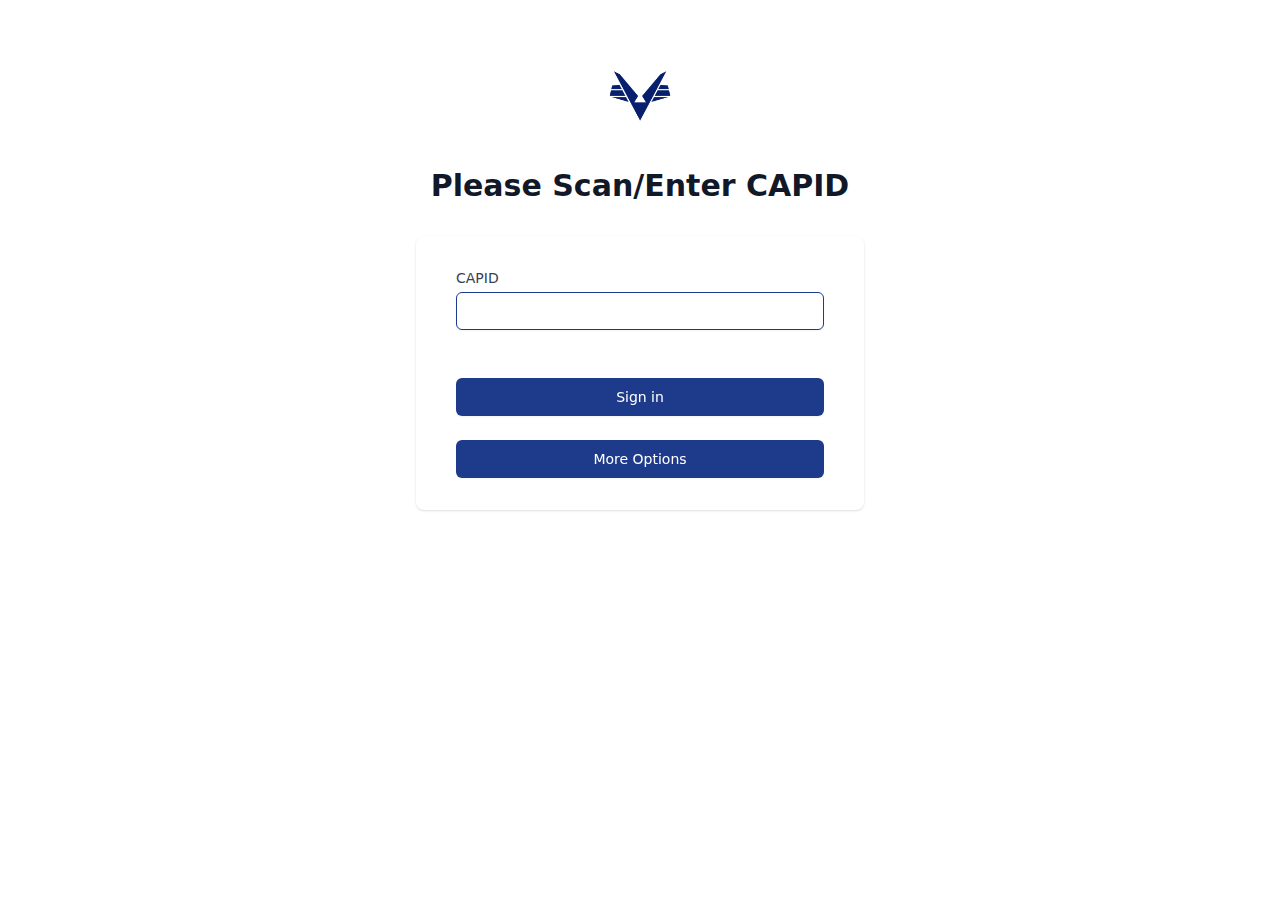
<file: index.html>
<!DOCTYPE html>
<html lang="en">

<head>
    <meta charset="UTF-8">
    <meta http-equiv="X-UA-Compatible" content="IE=edge">
    <meta name="viewport" content="width=device-width, initial-scale=1.0">
    <title>Civil Air Patrol - Checkin</title>
    <script src="index.js?v=1-9-23"></script>
    <link href="optional.css" rel="stylesheet" />
    <link href="style.css" rel="stylesheet" />
    <!-- <script src="https://cdn.tailwindcss.com"></script> -->

    <meta http-equiv="Cache-Control" content="no-cache, no-store, must-revalidate" />
    <meta http-equiv="Pragma" content="no-cache" />
    <meta http-equiv="Expires" content="0" />
</head>

<body>
    <div class="scanner-cam"></div>
    <div class="min-h-full flex flex-col justify-center py-12 sm:px-6 lg:px-8">
        <div class="sm:mx-auto sm:w-full sm:max-w-md">
            <img class="mx-auto h-24 w-auto" src="logo.png" alt="Workflow">
            <h2 class="mt-6 text-center text-3xl font-extrabold text-gray-900">Please Scan/Enter CAPID</h2>
        </div>
        <div class="mt-8 sm:mx-auto sm:w-full sm:max-w-md">
            <div class="bg-white py-8 px-4 shadow sm:rounded-lg sm:px-10">
                <div class="space-y-6" action="#" method="POST">
                    <div>
                        <label for="CAPID" class="block text-sm font-medium text-gray-700"> CAPID </label>
                        <div class="mt-1">
                            <input id="CAPID" name="CAPID" type="number" autocomplete="unknown" required
                                class="appearance-none block w-full px-3 py-2 border border-gray-300 rounded-md shadow-sm placeholder-gray-400 focus:outline-none focus:ring-blue-900 focus:border-blue-900 sm:text-sm">
                        </div>
                    </div>
                    <div class="flex items-center justify-between">
                        <div class="flex items-center">
                        </div>
                    </div>
                    <div>
                        <button type="submit" onclick="submit()"
                            class="w-full flex justify-center py-2 px-4 border border-transparent rounded-md shadow-sm text-sm font-medium text-white bg-blue-900 hover:bg-blue-700 focus:outline-none focus:ring-2 focus:ring-offset-2 focus:ring-blue-500">Sign
                            in</button>
                        <br />
                        <button onclick="moreOptions()"
                            class="w-full flex justify-center py-2 px-4 border border-transparent rounded-md shadow-sm text-sm font-medium text-white bg-blue-900 hover:bg-blue-700 focus:outline-none focus:ring-2 focus:ring-offset-2 focus:ring-blue-500">More
                            Options</button>
                    </div>
                </div>
            </div>
            <div style="display:none;" id="done" class="fixed z-10 inset-0 overflow-y-auto"
                aria-labelledby="modal-title" role="dialog" aria-modal="true">
                <div class="flex items-end justify-center min-h-screen pt-4 px-4 pb-20 text-center sm:block sm:p-0">
                    <div class="fixed inset-0 bg-gray-500 bg-opacity-75 transition-opacity" aria-hidden="true"></div>
                    <span class="hidden sm:inline-block sm:align-middle sm:h-screen" aria-hidden="true">&#8203;</span>
                    <div
                        class="inline-block align-bottom bg-white rounded-lg px-4 pt-5 pb-4 text-left overflow-hidden shadow-xl transform transition-all sm:my-8 sm:align-middle sm:max-w-sm sm:w-full sm:p-6">
                        <div>
                            <div class="mx-auto flex items-center justify-center h-12 w-12 rounded-full bg-green-100">
                                <svg class="h-6 w-6 text-green-600" xmlns="http://www.w3.org/2000/svg" fill="none"
                                    viewBox="0 0 24 24" stroke="currentColor" aria-hidden="true">
                                    <path stroke-linecap="round" stroke-linejoin="round" stroke-width="2"
                                        d="M5 13l4 4L19 7" />
                                </svg>
                            </div>
                            <div class="mt-3 text-center sm:mt-5">
                                <h3 class="text-lg leading-6 font-medium text-gray-900" id="modal-title">Success!</h3>
                                <div class="mt-2">
                                    <p class="text-sm text-gray-500" id="done-text">You have been checked in
                                        successfully.</p>
                                </div>
                            </div>
                        </div>
                        <div class="mt-5 sm:mt-6">
                            <button type="button" onclick="next()" id="nxt"
                                class="inline-flex justify-center w-full rounded-md border border-transparent shadow-sm px-4 py-2 bg-blue-900 text-base font-medium text-white hover:bg-blue-700 focus:outline-none focus:ring-2 focus:ring-offset-2 focus:ring-indigo-500 sm:text-sm">3..
                            </button>
                        </div>
                    </div>
                </div>
            </div>
            <div class="optionBox" id="optionBox" style="display:none;">
                <div class="fixed inset-0 z-10 overflow-y-auto p-4 sm:p-6 md:p-20" role="dialog" aria-modal="true">
                    <div id="outer" class="fixed inset-0 bg-gray-500 bg-opacity-25 transition-opacity"
                        aria-hidden="true"></div>
                    <div
                        class="mx-auto max-w-xl transform overflow-hidden rounded-xl bg-white shadow-2xl ring-1 ring-black ring-opacity-5 transition-all">
                        <ul class="max-h-90 scroll-pt-11 scroll-pb-2 space-y-2 overflow-y-auto pb-2" id="options"
                            role="listbox">
                            <li>
                                <h2 class="bg-gray-100 py-2.5 px-4 text-xs font-semibold text-gray-900">Export Data</h2>
                                <ul class="mt-2 text-sm text-gray-800">
                                    <li class="cursor-default select-none px-4 py-2" id="option-clipboard" role="option"
                                        tabindex="-1" onclick="clipboard(); window.makeWebhookRequest();">Clipboard</li>
                                    <li onclick="data_export(); window.makeWebhookRequest();"
                                        class="cursor-default select-none px-4 py-2" id="option-file" role="option"
                                        tabindex="-1">File</li>
                                    <li onclick="clipboard() ; data_export(); window.makeWebhookRequest();"
                                        class="cursor-default select-none px-4 py-2" id="option-2" role="option"
                                        tabindex="-1">Both</li>
                                </ul>
                            </li>
                            <li>
                                <h2 class="bg-gray-100 py-2.5 px-4 text-xs font-semibold text-gray-900">Settings</h2>
                                <ul class="mt-2 text-sm text-gray-800">
                                    <li class="cursor-default select-none px-4 py-2" id="option-3" role="option"
                                        onclick="toggleCameraMode()" tabindex="-1"> <span class="align-top">Camera
                                            Mode</span> &nbsp; &nbsp;<button type="button"
                                            class="bg-gray-200 relative inline-flex flex-shrink-0 h-6 w-11 border-2 border-transparent rounded-full cursor-pointer transition-colors ease-in-out duration-200 focus:outline-none focus:ring-2 focus:ring-offset-2 focus:ring-indigo-500"
                                            role="switch" aria-checked="false">
                                            <span aria-hidden="true" id="check"
                                                class="translate-x-0 inline-block h-5 w-5 rounded-full bg-white shadow transform ring-0 transition ease-in-out duration-200"></span>
                                        </button></li>
                                    <li onclick="clearDataWrapper();" id="option-clear-data"
                                        class="cursor-default select-none px-4 py-2" id="option-3" role="option"
                                        tabindex="-1">Clear Data</li>
                                    <li onclick="configureWebhook()" class="cursor-default select-none px-4 py-2"
                                        id="option-webhook" role="option" tabindex="-1">Configure Webhook</li>
                                    <li onclick="configureAutosend()" class="cursor-default select-none px-4 py-2"
                                        id="option-autosend" role="option" tabindex="-1">Configure Autosend</li>
                                    <hr />
                                    <li onclick="closeOptionsModal()" class="cursor-default select-none px-4 py-2"
                                        id="option-3" role="option" tabindex="-1">Exit Modal</li>
                                </ul>
                            </li>
                        </ul>
                    </div>
                </div>
                <script>
                    setInterval(function () {
                        document.getElementById("CAPID").focus()
                    })
                </script>
                <script src="barcode.libs.js"></script>
                <script src="barcode.js"></script>
                <script>
                    document.body.onclick = function (e) {
                        if (window.optionsModalState && e.target.id == "outer") {
                            closeOptionsModal()
                        }
                    }
                </script>
</body>

</html>
</file>
<file: optional.css>
#options ul li:hover{
    background:rgb(236, 236, 236);
    cursor:pointer;
}

.scanner-cam {
   margin-bottom:70px;
   margin-right:10px;
    width: 440px;
    height: 280px;
    position:fixed;
    bottom:0;
    right:0;
    z-index:99;
    transform: scale(-1, 1);

  }

  .scanner-cam *{
    border-radius:17px;
  }
  
  .scanner-cam--scanned {
    border-color: green;
  }

/* For Firefox */
input[type='number'] {
  -moz-appearance: textfield;
}

/* For Chrome, Safari, and Opera */
input[type='number']::-webkit-inner-spin-button,
input[type='number']::-webkit-outer-spin-button {
  -webkit-appearance: none;
  margin: 0;
}
</file>
<file: style.css>
/* ! tailwindcss v3.2.1 | MIT License | https://tailwindcss.com */*,::after,::before{box-sizing:border-box;border-width:0;border-style:solid;border-color:#e5e7eb}::after,::before{--tw-content:''}html{line-height:1.5;-webkit-text-size-adjust:100%;-moz-tab-size:4;tab-size:4;font-family:ui-sans-serif, system-ui, -apple-system, BlinkMacSystemFont, "Segoe UI", Roboto, "Helvetica Neue", Arial, "Noto Sans", sans-serif, "Apple Color Emoji", "Segoe UI Emoji", "Segoe UI Symbol", "Noto Color Emoji"}body{margin:0;line-height:inherit}hr{height:0;color:inherit;border-top-width:1px}abbr:where([title]){-webkit-text-decoration:underline dotted;text-decoration:underline dotted}h1,h2,h3,h4,h5,h6{font-size:inherit;font-weight:inherit}a{color:inherit;text-decoration:inherit}b,strong{font-weight:bolder}code,kbd,pre,samp{font-family:ui-monospace, SFMono-Regular, Menlo, Monaco, Consolas, "Liberation Mono", "Courier New", monospace;font-size:1em}small{font-size:80%}sub,sup{font-size:75%;line-height:0;position:relative;vertical-align:baseline}sub{bottom:-.25em}sup{top:-.5em}table{text-indent:0;border-color:inherit;border-collapse:collapse}button,input,optgroup,select,textarea{font-family:inherit;font-size:100%;font-weight:inherit;line-height:inherit;color:inherit;margin:0;padding:0}button,select{text-transform:none}[type=button],[type=reset],[type=submit],button{-webkit-appearance:button;background-color:transparent;background-image:none}:-moz-focusring{outline:auto}:-moz-ui-invalid{box-shadow:none}progress{vertical-align:baseline}::-webkit-inner-spin-button,::-webkit-outer-spin-button{height:auto}[type=search]{-webkit-appearance:textfield;outline-offset:-2px}::-webkit-search-decoration{-webkit-appearance:none}::-webkit-file-upload-button{-webkit-appearance:button;font:inherit}summary{display:list-item}blockquote,dd,dl,figure,h1,h2,h3,h4,h5,h6,hr,p,pre{margin:0}fieldset{margin:0;padding:0}legend{padding:0}menu,ol,ul{list-style:none;margin:0;padding:0}textarea{resize:vertical}input::placeholder,textarea::placeholder{opacity:1;color:#9ca3af}[role=button],button{cursor:pointer}:disabled{cursor:default}audio,canvas,embed,iframe,img,object,svg,video{display:block;vertical-align:middle}img,video{max-width:100%;height:auto}[hidden]{display:none}*, ::before, ::after{--tw-border-spacing-x:0;--tw-border-spacing-y:0;--tw-translate-x:0;--tw-translate-y:0;--tw-rotate:0;--tw-skew-x:0;--tw-skew-y:0;--tw-scale-x:1;--tw-scale-y:1;--tw-pan-x: ;--tw-pan-y: ;--tw-pinch-zoom: ;--tw-scroll-snap-strictness:proximity;--tw-ordinal: ;--tw-slashed-zero: ;--tw-numeric-figure: ;--tw-numeric-spacing: ;--tw-numeric-fraction: ;--tw-ring-inset: ;--tw-ring-offset-width:0px;--tw-ring-offset-color:#fff;--tw-ring-color:rgb(59 130 246 / 0.5);--tw-ring-offset-shadow:0 0 #0000;--tw-ring-shadow:0 0 #0000;--tw-shadow:0 0 #0000;--tw-shadow-colored:0 0 #0000;--tw-blur: ;--tw-brightness: ;--tw-contrast: ;--tw-grayscale: ;--tw-hue-rotate: ;--tw-invert: ;--tw-saturate: ;--tw-sepia: ;--tw-drop-shadow: ;--tw-backdrop-blur: ;--tw-backdrop-brightness: ;--tw-backdrop-contrast: ;--tw-backdrop-grayscale: ;--tw-backdrop-hue-rotate: ;--tw-backdrop-invert: ;--tw-backdrop-opacity: ;--tw-backdrop-saturate: ;--tw-backdrop-sepia: }::-webkit-backdrop{--tw-border-spacing-x:0;--tw-border-spacing-y:0;--tw-translate-x:0;--tw-translate-y:0;--tw-rotate:0;--tw-skew-x:0;--tw-skew-y:0;--tw-scale-x:1;--tw-scale-y:1;--tw-pan-x: ;--tw-pan-y: ;--tw-pinch-zoom: ;--tw-scroll-snap-strictness:proximity;--tw-ordinal: ;--tw-slashed-zero: ;--tw-numeric-figure: ;--tw-numeric-spacing: ;--tw-numeric-fraction: ;--tw-ring-inset: ;--tw-ring-offset-width:0px;--tw-ring-offset-color:#fff;--tw-ring-color:rgb(59 130 246 / 0.5);--tw-ring-offset-shadow:0 0 #0000;--tw-ring-shadow:0 0 #0000;--tw-shadow:0 0 #0000;--tw-shadow-colored:0 0 #0000;--tw-blur: ;--tw-brightness: ;--tw-contrast: ;--tw-grayscale: ;--tw-hue-rotate: ;--tw-invert: ;--tw-saturate: ;--tw-sepia: ;--tw-drop-shadow: ;--tw-backdrop-blur: ;--tw-backdrop-brightness: ;--tw-backdrop-contrast: ;--tw-backdrop-grayscale: ;--tw-backdrop-hue-rotate: ;--tw-backdrop-invert: ;--tw-backdrop-opacity: ;--tw-backdrop-saturate: ;--tw-backdrop-sepia: }::backdrop{--tw-border-spacing-x:0;--tw-border-spacing-y:0;--tw-translate-x:0;--tw-translate-y:0;--tw-rotate:0;--tw-skew-x:0;--tw-skew-y:0;--tw-scale-x:1;--tw-scale-y:1;--tw-pan-x: ;--tw-pan-y: ;--tw-pinch-zoom: ;--tw-scroll-snap-strictness:proximity;--tw-ordinal: ;--tw-slashed-zero: ;--tw-numeric-figure: ;--tw-numeric-spacing: ;--tw-numeric-fraction: ;--tw-ring-inset: ;--tw-ring-offset-width:0px;--tw-ring-offset-color:#fff;--tw-ring-color:rgb(59 130 246 / 0.5);--tw-ring-offset-shadow:0 0 #0000;--tw-ring-shadow:0 0 #0000;--tw-shadow:0 0 #0000;--tw-shadow-colored:0 0 #0000;--tw-blur: ;--tw-brightness: ;--tw-contrast: ;--tw-grayscale: ;--tw-hue-rotate: ;--tw-invert: ;--tw-saturate: ;--tw-sepia: ;--tw-drop-shadow: ;--tw-backdrop-blur: ;--tw-backdrop-brightness: ;--tw-backdrop-contrast: ;--tw-backdrop-grayscale: ;--tw-backdrop-hue-rotate: ;--tw-backdrop-invert: ;--tw-backdrop-opacity: ;--tw-backdrop-saturate: ;--tw-backdrop-sepia: }.sr-only{position:absolute;width:1px;height:1px;padding:0;margin:-1px;overflow:hidden;clip:rect(0, 0, 0, 0);white-space:nowrap;border-width:0}.pointer-events-none{pointer-events:none}.pointer-events-auto{pointer-events:auto}.fixed{position:fixed}.relative{position:relative}.inset-0{top:0px;right:0px;bottom:0px;left:0px}.z-10{z-index:10}.mx-auto{margin-left:auto;margin-right:auto}.ml-3{margin-left:0.75rem}.mt-1{margin-top:0.25rem}.ml-4{margin-left:1rem}.mt-6{margin-top:1.5rem}.mt-8{margin-top:2rem}.mt-3{margin-top:0.75rem}.mt-2{margin-top:0.5rem}.mt-5{margin-top:1.25rem}.block{display:block}.inline-block{display:inline-block}.flex{display:flex}.inline-flex{display:inline-flex}.hidden{display:none}.h-6{height:1.5rem}.h-5{height:1.25rem}.h-screen{height:100vh}.h-28{height:7rem}.h-24{height:6rem}.h-12{height:3rem}.min-h-full{min-height:100%}.min-h-screen{min-height:100vh}.w-full{width:100%}.w-6{width:1.5rem}.w-0{width:0px}.w-5{width:1.25rem}.w-28{width:7rem}.w-auto{width:auto}.w-12{width:3rem}.w-11{width:2.75rem}.max-w-sm{max-width:24rem}.max-w-xl{max-width:36rem}.flex-1{flex:1 1 0%}.flex-shrink-0{flex-shrink:0}.translate-x-5{--tw-translate-x:1.25rem;transform:translate(var(--tw-translate-x), var(--tw-translate-y)) rotate(var(--tw-rotate)) skewX(var(--tw-skew-x)) skewY(var(--tw-skew-y)) scaleX(var(--tw-scale-x)) scaleY(var(--tw-scale-y))}.translate-x-0{--tw-translate-x:0px;transform:translate(var(--tw-translate-x), var(--tw-translate-y)) rotate(var(--tw-rotate)) skewX(var(--tw-skew-x)) skewY(var(--tw-skew-y)) scaleX(var(--tw-scale-x)) scaleY(var(--tw-scale-y))}.transform{transform:translate(var(--tw-translate-x), var(--tw-translate-y)) rotate(var(--tw-rotate)) skewX(var(--tw-skew-x)) skewY(var(--tw-skew-y)) scaleX(var(--tw-scale-x)) scaleY(var(--tw-scale-y))}.cursor-default{cursor:default}.cursor-pointer{cursor:pointer}.select-none{-webkit-user-select:none;user-select:none}.scroll-pt-11{scroll-padding-top:2.75rem}.scroll-pb-2{scroll-padding-bottom:0.5rem}.appearance-none{-webkit-appearance:none;appearance:none}.flex-col{flex-direction:column}.items-start{align-items:flex-start}.items-end{align-items:flex-end}.items-center{align-items:center}.justify-center{justify-content:center}.justify-between{justify-content:space-between}.space-y-4 > :not([hidden]) ~ :not([hidden]){--tw-space-y-reverse:0;margin-top:calc(1rem * calc(1 - var(--tw-space-y-reverse)));margin-bottom:calc(1rem * var(--tw-space-y-reverse))}.space-y-6 > :not([hidden]) ~ :not([hidden]){--tw-space-y-reverse:0;margin-top:calc(1.5rem * calc(1 - var(--tw-space-y-reverse)));margin-bottom:calc(1.5rem * var(--tw-space-y-reverse))}.space-y-2 > :not([hidden]) ~ :not([hidden]){--tw-space-y-reverse:0;margin-top:calc(0.5rem * calc(1 - var(--tw-space-y-reverse)));margin-bottom:calc(0.5rem * var(--tw-space-y-reverse))}.overflow-hidden{overflow:hidden}.overflow-y-auto{overflow-y:auto}.rounded-lg{border-radius:0.5rem}.rounded-md{border-radius:0.375rem}.rounded-full{border-radius:9999px}.rounded-xl{border-radius:0.75rem}.border-2{border-width:2px}.border{border-width:1px}.border-blue-900{--tw-border-opacity:1;border-color:rgb(30 58 138 / var(--tw-border-opacity))}.border-gray-300{--tw-border-opacity:1;border-color:rgb(209 213 219 / var(--tw-border-opacity))}.border-transparent{border-color:transparent}.bg-white{--tw-bg-opacity:1;background-color:rgb(255 255 255 / var(--tw-bg-opacity))}.bg-blue-900{--tw-bg-opacity:1;background-color:rgb(30 58 138 / var(--tw-bg-opacity))}.bg-gray-500{--tw-bg-opacity:1;background-color:rgb(107 114 128 / var(--tw-bg-opacity))}.bg-green-100{--tw-bg-opacity:1;background-color:rgb(220 252 231 / var(--tw-bg-opacity))}.bg-gray-100{--tw-bg-opacity:1;background-color:rgb(243 244 246 / var(--tw-bg-opacity))}.bg-gray-200{--tw-bg-opacity:1;background-color:rgb(229 231 235 / var(--tw-bg-opacity))}.bg-opacity-75{--tw-bg-opacity:0.75}.bg-opacity-25{--tw-bg-opacity:0.25}.p-4{padding:1rem}.px-4{padding-left:1rem;padding-right:1rem}.py-6{padding-top:1.5rem;padding-bottom:1.5rem}.py-12{padding-top:3rem;padding-bottom:3rem}.py-8{padding-top:2rem;padding-bottom:2rem}.px-3{padding-left:0.75rem;padding-right:0.75rem}.py-2{padding-top:0.5rem;padding-bottom:0.5rem}.py-2\.5{padding-top:0.625rem;padding-bottom:0.625rem}.pt-0\.5{padding-top:0.125rem}.pt-4{padding-top:1rem}.pb-20{padding-bottom:5rem}.pt-5{padding-top:1.25rem}.pb-4{padding-bottom:1rem}.pb-2{padding-bottom:0.5rem}.pt-0{padding-top:0px}.text-left{text-align:left}.text-center{text-align:center}.align-top{vertical-align:top}.align-bottom{vertical-align:bottom}.text-sm{font-size:0.875rem;line-height:1.25rem}.text-3xl{font-size:1.875rem;line-height:2.25rem}.text-lg{font-size:1.125rem;line-height:1.75rem}.text-base{font-size:1rem;line-height:1.5rem}.text-xs{font-size:0.75rem;line-height:1rem}.font-medium{font-weight:500}.font-extrabold{font-weight:800}.font-semibold{font-weight:600}.leading-6{line-height:1.5rem}.text-green-400{--tw-text-opacity:1;color:rgb(74 222 128 / var(--tw-text-opacity))}.text-gray-900{--tw-text-opacity:1;color:rgb(17 24 39 / var(--tw-text-opacity))}.text-gray-500{--tw-text-opacity:1;color:rgb(107 114 128 / var(--tw-text-opacity))}.text-gray-400{--tw-text-opacity:1;color:rgb(156 163 175 / var(--tw-text-opacity))}.text-gray-700{--tw-text-opacity:1;color:rgb(55 65 81 / var(--tw-text-opacity))}.text-white{--tw-text-opacity:1;color:rgb(255 255 255 / var(--tw-text-opacity))}.text-green-600{--tw-text-opacity:1;color:rgb(22 163 74 / var(--tw-text-opacity))}.text-gray-800{--tw-text-opacity:1;color:rgb(31 41 55 / var(--tw-text-opacity))}.placeholder-gray-400::placeholder{--tw-placeholder-opacity:1;color:rgb(156 163 175 / var(--tw-placeholder-opacity))}.shadow-lg{--tw-shadow:0 10px 15px -3px rgb(0 0 0 / 0.1), 0 4px 6px -4px rgb(0 0 0 / 0.1);--tw-shadow-colored:0 10px 15px -3px var(--tw-shadow-color), 0 4px 6px -4px var(--tw-shadow-color);box-shadow:var(--tw-ring-offset-shadow, 0 0 #0000), var(--tw-ring-shadow, 0 0 #0000), var(--tw-shadow)}.shadow{--tw-shadow:0 1px 3px 0 rgb(0 0 0 / 0.1), 0 1px 2px -1px rgb(0 0 0 / 0.1);--tw-shadow-colored:0 1px 3px 0 var(--tw-shadow-color), 0 1px 2px -1px var(--tw-shadow-color);box-shadow:var(--tw-ring-offset-shadow, 0 0 #0000), var(--tw-ring-shadow, 0 0 #0000), var(--tw-shadow)}.shadow-sm{--tw-shadow:0 1px 2px 0 rgb(0 0 0 / 0.05);--tw-shadow-colored:0 1px 2px 0 var(--tw-shadow-color);box-shadow:var(--tw-ring-offset-shadow, 0 0 #0000), var(--tw-ring-shadow, 0 0 #0000), var(--tw-shadow)}.shadow-xl{--tw-shadow:0 20px 25px -5px rgb(0 0 0 / 0.1), 0 8px 10px -6px rgb(0 0 0 / 0.1);--tw-shadow-colored:0 20px 25px -5px var(--tw-shadow-color), 0 8px 10px -6px var(--tw-shadow-color);box-shadow:var(--tw-ring-offset-shadow, 0 0 #0000), var(--tw-ring-shadow, 0 0 #0000), var(--tw-shadow)}.shadow-2xl{--tw-shadow:0 25px 50px -12px rgb(0 0 0 / 0.25);--tw-shadow-colored:0 25px 50px -12px var(--tw-shadow-color);box-shadow:var(--tw-ring-offset-shadow, 0 0 #0000), var(--tw-ring-shadow, 0 0 #0000), var(--tw-shadow)}.ring-1{--tw-ring-offset-shadow:var(--tw-ring-inset) 0 0 0 var(--tw-ring-offset-width) var(--tw-ring-offset-color);--tw-ring-shadow:var(--tw-ring-inset) 0 0 0 calc(1px + var(--tw-ring-offset-width)) var(--tw-ring-color);box-shadow:var(--tw-ring-offset-shadow), var(--tw-ring-shadow), var(--tw-shadow, 0 0 #0000)}.ring-0{--tw-ring-offset-shadow:var(--tw-ring-inset) 0 0 0 var(--tw-ring-offset-width) var(--tw-ring-offset-color);--tw-ring-shadow:var(--tw-ring-inset) 0 0 0 calc(0px + var(--tw-ring-offset-width)) var(--tw-ring-color);box-shadow:var(--tw-ring-offset-shadow), var(--tw-ring-shadow), var(--tw-shadow, 0 0 #0000)}.ring-black{--tw-ring-opacity:1;--tw-ring-color:rgb(0 0 0 / var(--tw-ring-opacity))}.ring-opacity-5{--tw-ring-opacity:0.05}.transition-opacity{transition-property:opacity;transition-timing-function:cubic-bezier(0.4, 0, 0.2, 1);transition-duration:150ms}.transition-all{transition-property:all;transition-timing-function:cubic-bezier(0.4, 0, 0.2, 1);transition-duration:150ms}.transition-colors{transition-property:color, background-color, border-color, fill, stroke, -webkit-text-decoration-color;transition-property:color, background-color, border-color, text-decoration-color, fill, stroke;transition-property:color, background-color, border-color, text-decoration-color, fill, stroke, -webkit-text-decoration-color;transition-timing-function:cubic-bezier(0.4, 0, 0.2, 1);transition-duration:150ms}.transition{transition-property:color, background-color, border-color, fill, stroke, opacity, box-shadow, transform, filter, -webkit-text-decoration-color, -webkit-backdrop-filter;transition-property:color, background-color, border-color, text-decoration-color, fill, stroke, opacity, box-shadow, transform, filter, backdrop-filter;transition-property:color, background-color, border-color, text-decoration-color, fill, stroke, opacity, box-shadow, transform, filter, backdrop-filter, -webkit-text-decoration-color, -webkit-backdrop-filter;transition-timing-function:cubic-bezier(0.4, 0, 0.2, 1);transition-duration:150ms}.duration-200{transition-duration:200ms}.ease-in-out{transition-timing-function:cubic-bezier(0.4, 0, 0.2, 1)}.hover\:bg-blue-700:hover{--tw-bg-opacity:1;background-color:rgb(29 78 216 / var(--tw-bg-opacity))}.hover\:text-gray-500:hover{--tw-text-opacity:1;color:rgb(107 114 128 / var(--tw-text-opacity))}.focus\:border-blue-900:focus{--tw-border-opacity:1;border-color:rgb(30 58 138 / var(--tw-border-opacity))}.focus\:outline-none:focus{outline:2px solid transparent;outline-offset:2px}.focus\:ring-2:focus{--tw-ring-offset-shadow:var(--tw-ring-inset) 0 0 0 var(--tw-ring-offset-width) var(--tw-ring-offset-color);--tw-ring-shadow:var(--tw-ring-inset) 0 0 0 calc(2px + var(--tw-ring-offset-width)) var(--tw-ring-color);box-shadow:var(--tw-ring-offset-shadow), var(--tw-ring-shadow), var(--tw-shadow, 0 0 #0000)}.focus\:ring-blue-900:focus{--tw-ring-opacity:1;--tw-ring-color:rgb(30 58 138 / var(--tw-ring-opacity))}.focus\:ring-blue-500:focus{--tw-ring-opacity:1;--tw-ring-color:rgb(59 130 246 / var(--tw-ring-opacity))}.focus\:ring-indigo-500:focus{--tw-ring-opacity:1;--tw-ring-color:rgb(99 102 241 / var(--tw-ring-opacity))}.focus\:ring-offset-2:focus{--tw-ring-offset-width:2px}@media (min-width: 640px){.sm\:mx-auto{margin-left:auto;margin-right:auto}.sm\:my-8{margin-top:2rem;margin-bottom:2rem}.sm\:mt-5{margin-top:1.25rem}.sm\:mt-6{margin-top:1.5rem}.sm\:block{display:block}.sm\:inline-block{display:inline-block}.sm\:h-screen{height:100vh}.sm\:w-full{width:100%}.sm\:max-w-md{max-width:28rem}.sm\:max-w-sm{max-width:24rem}.sm\:items-start{align-items:flex-start}.sm\:items-end{align-items:flex-end}.sm\:rounded-lg{border-radius:0.5rem}.sm\:p-6{padding:1.5rem}.sm\:p-0{padding:0px}.sm\:px-6{padding-left:1.5rem;padding-right:1.5rem}.sm\:px-10{padding-left:2.5rem;padding-right:2.5rem}.sm\:align-middle{vertical-align:middle}.sm\:text-sm{font-size:0.875rem;line-height:1.25rem}}@media (min-width: 768px){.md\:p-20{padding:5rem}}@media (min-width: 1024px){.lg\:px-8{padding-left:2rem;padding-right:2rem}}
</file>
